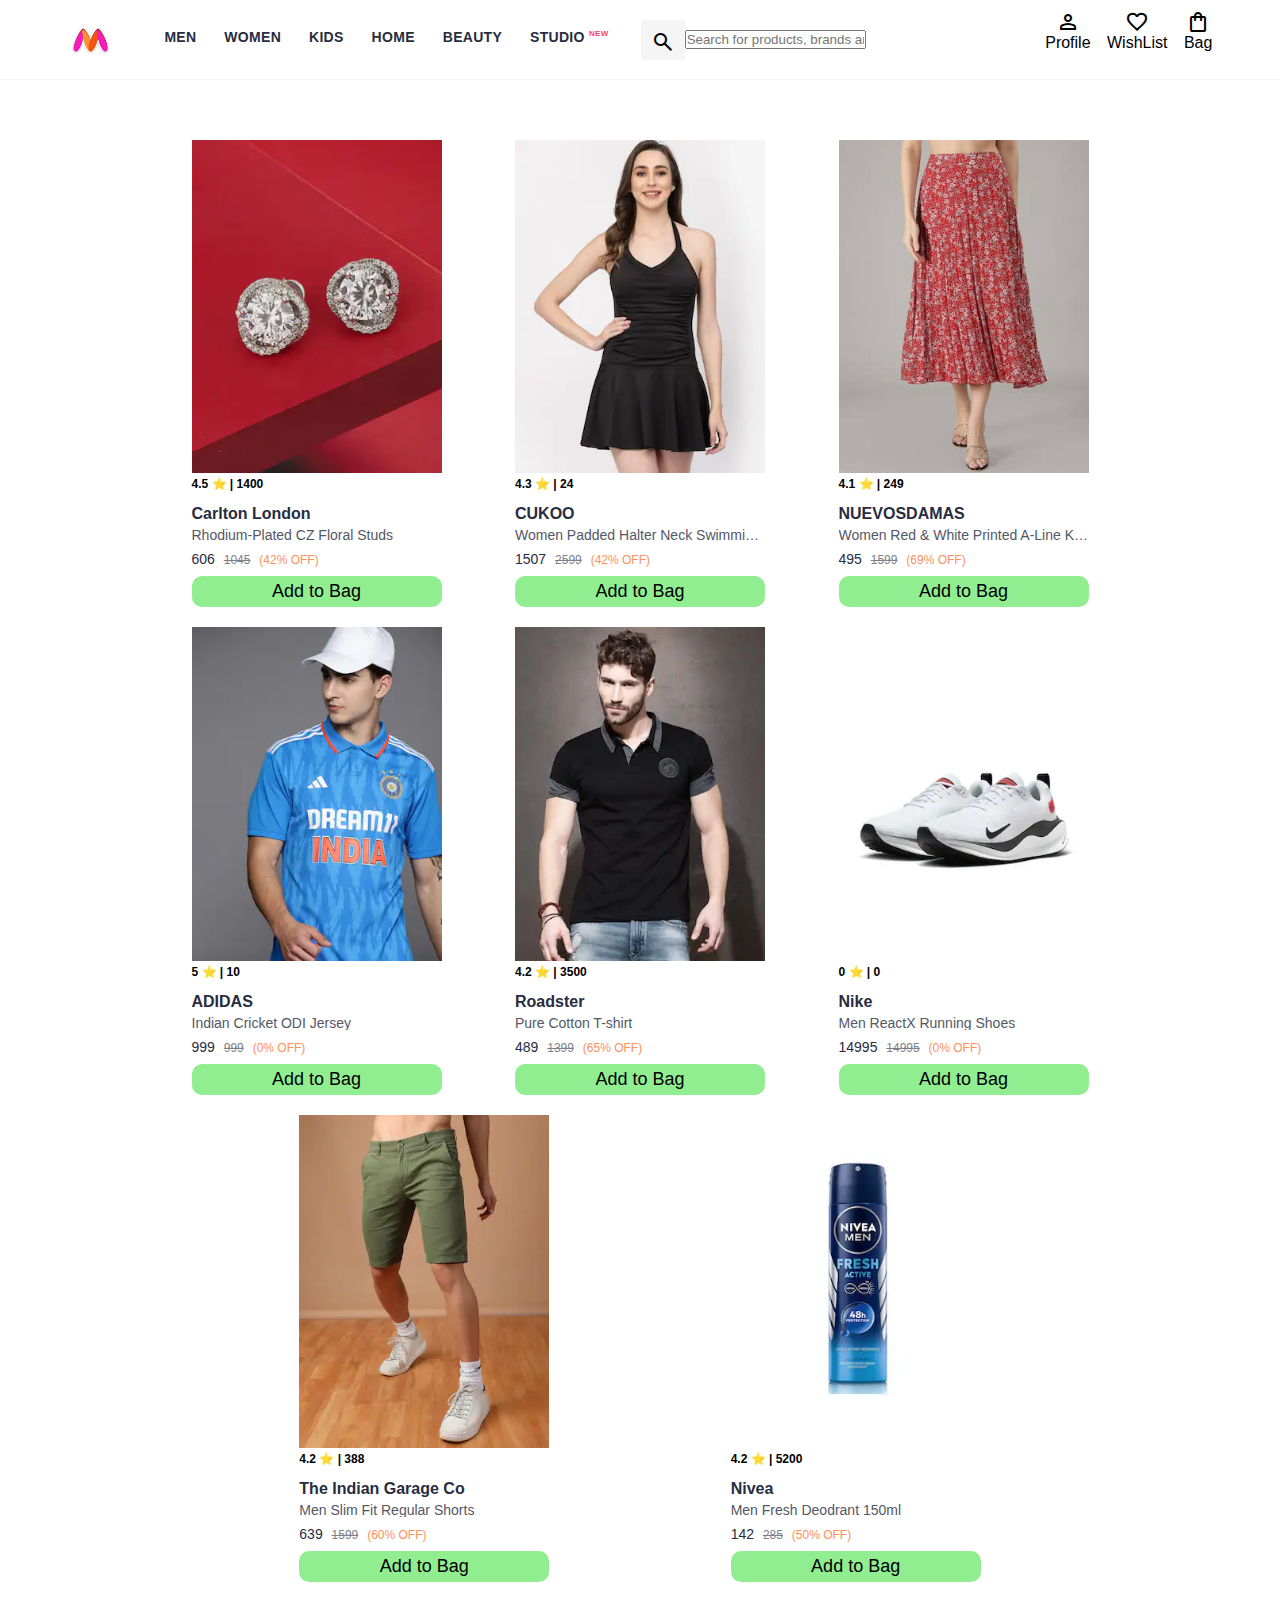
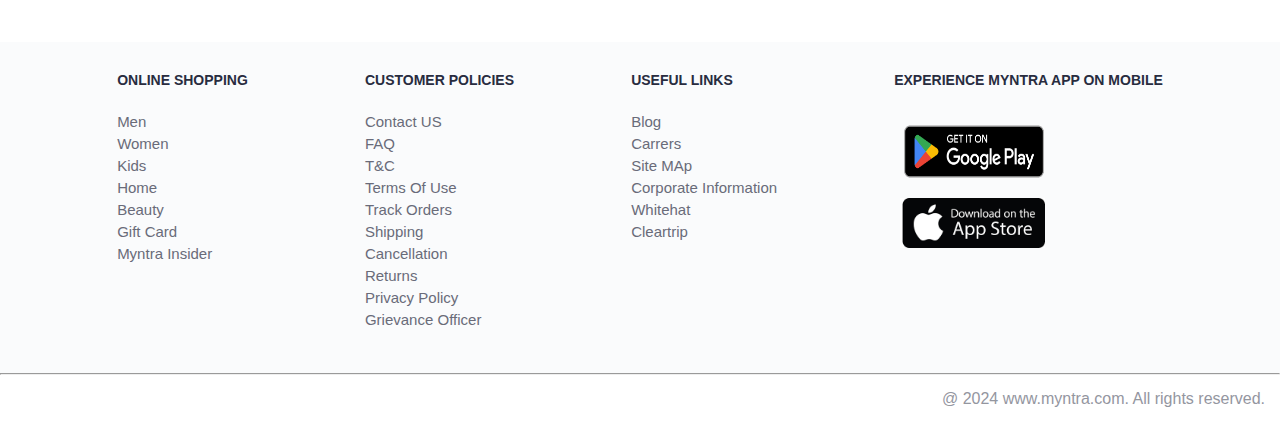
<file: index.html>
<!DOCTYPE html>
<html lang="en">
<head>
    <meta charset="UTF-8">
    <meta name="viewport" content="width=device-width, initial-scale=1.0">
    <title>Myntra App</title>
    <link rel="stylesheet" href="style.css">
    <link rel="stylesheet" href="https://fonts.googleapis.com/css2?family=Material+Symbols+Outlined:opsz,wght,FILL,GRAD@20..48,100..700,0..1,-50..200" />
</head>
<body>
    <header>
        <div class="logo_container">
            <a href="#"><img class="myntra_home" src="images/myntra.jpeg" alt="Myntra Home"></a>
        </div>
        <nav class="nav_bar">
            <a href="#">Men</a>
            <a href="#">Women</a>
            <a href="#">Kids</a>
            <a href="#">Home</a>
            <a href="#">Beauty</a>
            <a href="#">Studio <sup>New</sup></a>
        </nav>
        <div class="search_bar">
            <span class="material-symbols-outlined search_icon">
                search
                </span>
                <input class="search_input" placeholder="Search for products, brands and more">
        </div>
        <div class="action_bar">
            <div class="action_container">
                <span class="material-symbols-outlined action_icon">
                    person
                    </span>
                <span class="action_name">Profile</span>
            </div>
            <div class="action_container">
                <span class="material-symbols-outlined action_icon">
                    favorite
                    </span>
                <span class="action_name">WishList</span>
            </div>
            <a class="action_container" href="bag.html">
                <span class="material-symbols-outlined action_icon">
                    shopping_bag </span>
                <span class="action_name">Bag</span>
                <span class="bag-item-count">0</span>
                </a>
        </div>
    </header>
    <main>
        <div class="items-container">
           
        </div>
    </main>
    <footer>
        <div class="footer_container">
          <div class="footer_column">
            <h3>ONLINE SHOPPING</h3>
            <a href="#">Men</a>
            <a href="#">Women</a>
            <a href="#">Kids</a>
            <a href="#">Home</a>
            <a href="#">Beauty</a>
            <a href="#">Gift Card</a>
            <a href="#">Myntra Insider</a>
          </div>  
            <div class="footer_column">
              <h3>CUSTOMER POLICIES</h3>
              <a href="#">Contact US</a>
              <a href="#">FAQ</a>
              <a href="#">T&C</a>
              <a href="#">Terms Of Use</a>
              <a href="#">Track Orders</a>
              <a href="#">Shipping</a>
              <a href="#">Cancellation</a>
              <a href="#">Returns</a>
              <a href="#">Privacy Policy</a>
              <a href="#">Grievance Officer</a>
              </div>
             <div class="footer_column">
              <h3>USEFUL LINKS</h3>
              <a href="#">Blog</a>
              <a href="#">Carrers</a>
              <a href="#">Site MAp</a>
              <a href="#">Corporate Information</a>
              <a href="#">Whitehat</a>
              <a href="#">Cleartrip</a>
            </div>
            <div class="footer_column">
                <h3>EXPERIENCE MYNTRA APP ON MOBILE</h3>
                <a class="dwnld" href="https://play.google.com/store/apps/details?id=com.myntra.android&hl=en_IN&gl=US&pli=1"><img class="playdwnld" src="images/google play.png" alt="play store"></a>
                
                <a class="dwnld" href="https://apps.apple.com/in/app/myntra-fashion-shopping-app/id907394059"><img class="appledwnld" src="images/download.png" alt="apple store"></a>
            </div> 
        </div>
        <hr>
        <div class="copyright">
            @ 2024 www.myntra.com. All rights reserved.
        </div>
    </footer>
    <script src="items.js"></script>
    <script src="script.js"></script>
</body>
</html>
</file>
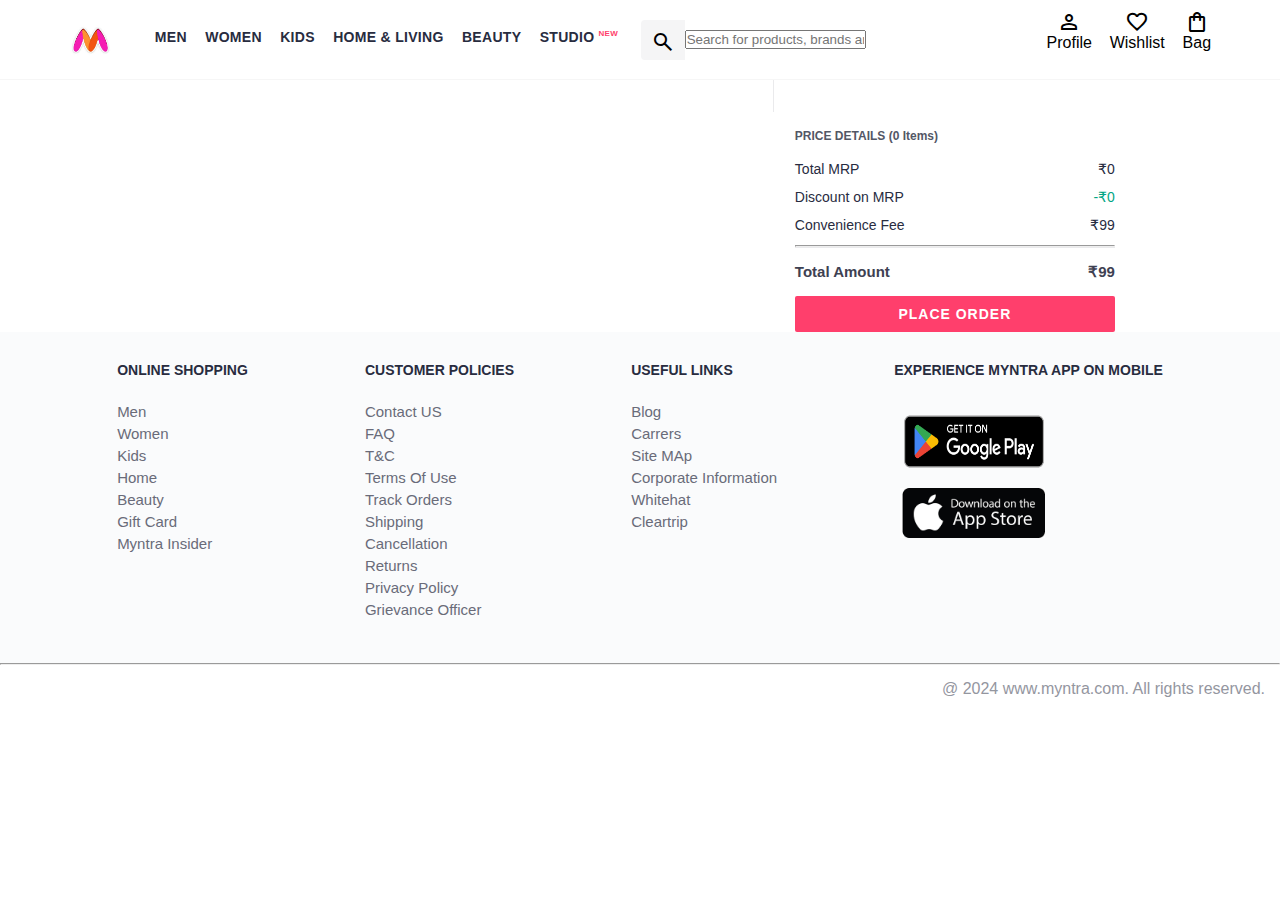
<file: bag.html>
<!DOCTYPE html>
<html lang="en">
<head>
    <title>Myntra Clone</title>
    <link rel="stylesheet" href="bag.css">
    <link rel="stylesheet" href="style.css">
    <link rel="stylesheet" href="https://fonts.googleapis.com/css2?family=Material+Symbols+Outlined:opsz,wght,FILL,GRAD@20..48,100..700,0..1,-50..200" />
</head>
<body>
    <header>
        <div class="logo_container">
            <a href="#"><img class="myntra_home" src="images/myntra.jpeg" alt="Myntra Home"></a>
        </div>
        <nav class="nav_bar">
            <a href="#">Men</a>
            <a href="#">Women</a>
            <a href="#">Kids</a>
            <a href="#">Home & Living</a>
            <a href="#">Beauty</a>
            <a href="#">Studio <sup>New</sup></a>
        </nav>
        <div class="search_bar">
            <span class="material-symbols-outlined search_icon">search</span>
            <input class="search_input" placeholder="Search for products, brands and more">
        </div>
        <div class="action_bar">
            <div class="action_container">
                <span class="material-symbols-outlined action_icon">person</span>
                <span class="action_name">Profile</span>
            </div>

            <div class="action_container">
                <span class="material-symbols-outlined action_icon">favorite</span>
                <span class="action_name">Wishlist</span>
            </div>

            <div class="action_container">
                <span class="material-symbols-outlined action_icon">shopping_bag</span>
                <span class="action_name">Bag</span>
                <span class="bag-item-count">0</span>
            </div>
        </div>
    </header>
    <main>
      <div class="bag-page">
        <div class="bag-items-container">
        </div>
        <div class="bag-summary">
        </div>

      </div>
    </main>
    <footer>
        <div class="footer_container">
            <div class="footer_column">
              <h3>ONLINE SHOPPING</h3>
              <a href="#">Men</a>
              <a href="#">Women</a>
              <a href="#">Kids</a>
              <a href="#">Home</a>
              <a href="#">Beauty</a>
              <a href="#">Gift Card</a>
              <a href="#">Myntra Insider</a>
            </div>  
              <div class="footer_column">
                <h3>CUSTOMER POLICIES</h3>
                <a href="#">Contact US</a>
                <a href="#">FAQ</a>
                <a href="#">T&C</a>
                <a href="#">Terms Of Use</a>
                <a href="#">Track Orders</a>
                <a href="#">Shipping</a>
                <a href="#">Cancellation</a>
                <a href="#">Returns</a>
                <a href="#">Privacy Policy</a>
                <a href="#">Grievance Officer</a>
                </div>
               <div class="footer_column">
                <h3>USEFUL LINKS</h3>
                <a href="#">Blog</a>
                <a href="#">Carrers</a>
                <a href="#">Site MAp</a>
                <a href="#">Corporate Information</a>
                <a href="#">Whitehat</a>
                <a href="#">Cleartrip</a>
              </div>
              <div class="footer_column">
                  <h3>EXPERIENCE MYNTRA APP ON MOBILE</h3>
                  <a class="dwnld" href="https://play.google.com/store/apps/details?id=com.myntra.android&hl=en_IN&gl=US&pli=1"><img class="playdwnld" src="images/google play.png" alt="play store"></a>
                  
                  <a class="dwnld" href="https://apps.apple.com/in/app/myntra-fashion-shopping-app/id907394059"><img class="appledwnld" src="images/download.png" alt="apple store"></a>
              </div> 
          </div>
          <hr>
          <div class="copyright">
              @ 2024 www.myntra.com. All rights reserved.
          </div>
    </footer>
    <script src="items.js"></script>
    <script src="script.js"></script>
    <script src="bag.js"></script>
</body>
</html>
</file>
<file: style.css>
*{
    margin: 0;
    padding: 0;
    font-family: Assistant, -apple-system, BlinkMacSystemFont, Segoe UI, Roboto, Helvetica, Arial, sans-serif;
    box-sizing: border-box;
}

header{
    display: flex;
    height: 80px;
    justify-content: space-between;
    align-items: center;
     background-color: #ffffff;
     border-bottom: 1px solid #f6f6f6;
}
.myntra_home{
    height: 45px;

}
.logo_container{
    margin-left: 4%;
    margin-top: 1%;
}
.action_bar{
    margin-right: 4%;

}
.action_container:hover{
    border-bottom: 4px solid #f54e77;
    cursor: pointer;

}
.nav_bar{
    display: flex;
    min-width: 500px;
    justify-content: space-evenly;
}
.nav_bar a{
    text-decoration: none;
    font-size: 14px;
    letter-spacing: .3px;
    color: #282c3f;
    font-weight: 700;
    text-transform: uppercase;
    padding: 28px 0;
    border-bottom: 5px solid #ffffff;
}

.nav_bar a:hover{
    border-bottom: 4px solid #f54e77;

}
.nav_bar a sup{
    color: #ff3f6c;
    font-size: 8px;
    font-stretch: normal;
    font-style: normal;
}
.search_bar{
height: 40;
min-width: 200px;
width: 30%;
display: flex;
align-items: center;
}
.search_icon{
    box-sizing: content-box;
    height: 20px;
    padding: 10px;
    background-color: #f5f5f6;
    border-radius: 4px 0 0 4px;
    cursor: pointer;

}
.serach_input{
    background: #f5f5f6;
    color: #696e79;
    flex-grow: 1;
    height: 40px;
    border: 0;
    border-radius: 4px 0 0 4px;
}
.action_bar{
    display: flex;
    min-width: 200px;
    justify-content: space-evenly;
}
.action_container{
    display: flex;
    flex-direction: column;
    align-items: center;
}
 .items-container{

    width: 80%;
    margin: 40px 10%;
 }
 .item-container{
    
    width: 250px; 
 }
 .item-image{
    width: 100%;

 }
 .rating{
   font-size: 12px;
   font-weight: 700;
 }
 .company-name{
    margin-top: 15px;
    font-size: 16px;
    font-weight: 700;
    line-height: 1;
    color: #282c3f;
    margin-bottom: 6px;
    overflow: hidden;
    text-overflow: ellipsis;
    white-space: nowrap;
}
 .item-name{

    color: #535766;
    font-size: 14px;
    line-height: 1;
    margin-bottom: 0;
    margin-top: 0;
    overflow: hidden;
    text-overflow: ellipsis;
    white-space: nowrap;
    font-weight: 400;
    display: block; 
 }
 .price{
    margin-top: 10px;
    font-size: 14px;
    line-height: 15px;
    color: #282c3f;
    white-space: nowrap;
}
.current-price{
    font-size: 14px;
    font-weight: 700;
    color: #282c3f;

}
.original-price{
    text-decoration: line-through;
    color: #7e818c;
    font-weight: 400;
    margin-left: 5px;
    font-size: 12px;
}
.discount{
    color: #ff905a;
    font-weight: 400;
    font-size: 12px;
    margin-left: 5px;
}
.btn-add-bag{
    margin-top: 8px;
    font-size: 18px;
    width: 100%;
    background-color: lightgreen;
    border: none;
    padding: 5px 15px;
    border-radius: 10px;

}
.btn-add-bag:hover{
    background-color: #65f181;
}

.items-container{
    width: 80%;
    margin: 50px 10%;
    display: flex;
    flex-wrap: wrap;
    justify-content:space-evenly;
}
.item-container{
    width:250px;
    margin: 10px;

}
.btn-add-bag {
    margin-top: 8px;
    font-size: 18px;
    width: 100%;
    background-color: lightgreen;
    border: none;
    padding: 5px 15px;
    border-radius: 10px;
    cursor: pointer;
}

/*footer*/

.footer_container{
    padding: 30px 0 40px 0;
    background: #fafbfc;
    display: flex;
    justify-content: space-evenly;  
}
.footer_column{
    display: flex;
    flex-direction: column;
    cursor: pointer;
    
}
.footer_column a{
    color: #696b79;
    font-size: 15px;
    text-decoration: none;
    padding-bottom: 5px;
}
.footer_column h3{
    color: #282c3f;
    font-size: 14px;
    margin-bottom: 25px;
}
.playdwnld{
    height: 77px;
    width: 160px;
    cursor: pointer;
}
.appledwnld{
    height: 50px;
    margin-left: 6px;
    cursor: pointer;
}
.copyright{
    color: #94969f;
    text-align: end;
    padding: 15px;
}

.bag-item-count {
    background-color: #f16565;
    white-space: nowrap;
    text-align: center;
    line-height: 18px;
    padding: 0 6px;
    height: 18px;
    position: relative;
    border-radius: 50%;
    font-size: 12px;
    color: #fff;
    left: 13px;
    top: -44px;
    font-weight: 700;
    cursor: pointer;
}
.action_container {
    text-decoration: none;
}
a.action_container:link {
    color:black;
}
</file>
<file: bag.css>
.bag-items-container {
    display: inline-block;
    width: 64%;
    padding-right: 20px;
    border-right: 1px solid #eaeaec;
    padding-top: 32px;
    color: #282c3f;
    font-size: 13px;
    line-height: 1.42857143;
  }
  
  .bag-page {
    width: 75%;
    margin-left: 12.5%;
  }
  
  .bag-summary {
    vertical-align: top;
    display: inline-block;
    width: 35%;
    padding: 24px 0 0 16px;
    color: #282c3f;
    font-size: 13px;
    line-height: 1.42857143;
  }
  
  .bag-details-container {
    margin-bottom: 16px;
  }
  
  .price-header {
    font-size: 12px;
    font-weight: 700;
    margin: 24px 0 16px;
    color: #535766;
  }
  
  .price-item {
    margin-bottom: 12px;
    line-height: 16px;
    font-size: 14px;
    color: #282c3f;
  }
  
  .price-item-value {
    float: right;
  }
  
  .priceDetail-base-discount {
    color: #03a685;
  }
  
  .price-footer {
    font-weight: 700;
    font-size: 15px;
    padding-top: 16px;
    border-top: 1px solid #eaeaec;
    color: #3e4152;
    line-height: 16px;
  }
  
  .btn-place-order {
    width: 100%;
    letter-spacing: 1px;
    font-size: 14px;
    font-weight: 600;
    border-radius: 2px;
    border-width: 0px;
    padding: 10px 16px;
    background-color: rgb(255, 63, 108);
    color: rgb(255, 255, 255);
    cursor: pointer;
  }
  .btn-place-order:hover{
    background-color: rgb(235, 34, 81);
  }
  
  .bag-item-container {
    margin-bottom: 8px;
    background: #fff;
    font-size: 14px;
    border: 1px solid #eaeaec;
    border-radius: 4px;
    position: relative;
    padding: 12px 12px 0;
  }
  
  .item-left-part {
    position: absolute;
    background: rgb(255, 242, 223);
    height: 148px;
    width: 111px;
  }
  
  .item-right-part {
    padding-left: 12px;
    position: relative;
    min-height: 148px;
    margin-left: 111px;
    margin-bottom: 12px;
  }
  
  .bag-item-img {
    width: 100%;
  }
  
  .return-period {
    display: inline-flex;
    font-size: 14px;
    padding-top: 8px;
  }
  
  .return-period-days {
    font-weight: 700;
    margin-right: 4px;
  }
  
  .delivery-details {
    margin-top: 5px;
    color: #282c3f;
    font-size: 12px;
    letter-spacing: -.1px;
    margin-bottom: 8px;
    line-height: 15px;
  }
  
  .delivery-details-days {
    color: #03a685;
  }
  
  .remove-from-cart {
    position: absolute;
    font-size: 25px;
    top: 10px;
    right: 18px;
    width: 14px;
    height: 14px;
    cursor: pointer;
  }

  /*footer*/

.footer_container{
    padding: 30px 0 40px 0;
    background: #fafbfc;
    display: flex;
    justify-content: space-evenly;  
}
.footer_column{
    display: flex;
    flex-direction: column;
    
}
.footer_column a{
    color: #696b79;
    font-size: 15px;
    text-decoration: none;
    padding-bottom: 5px;
}
.footer_column h3{
    color: #282c3f;
    font-size: 14px;
    margin-bottom: 25px;
}
.playdwnld{
    height: 77px;
    width: 160px;
}
.appledwnld{
    height: 50px;
    margin-left: 6px;
}
.copyright{
    color: #94969f;
    text-align: end;
    padding: 15px;
}

.bag-item-count {
    background-color: #f16565;
    white-space: nowrap;
    text-align: center;
    line-height: 18px;
    padding: 0 6px;
    height: 18px;
    position: relative;
    border-radius: 50%;
    font-size: 12px;
    color: #fff;
    left: 13px;
    top: -44px;
    font-weight: 700;
    cursor: pointer;
}
.action_container {
    text-decoration: none;
}
a.action_container:link {
    color:black;
}


/*/////////////////////////*/
/*footer*/
</file>
